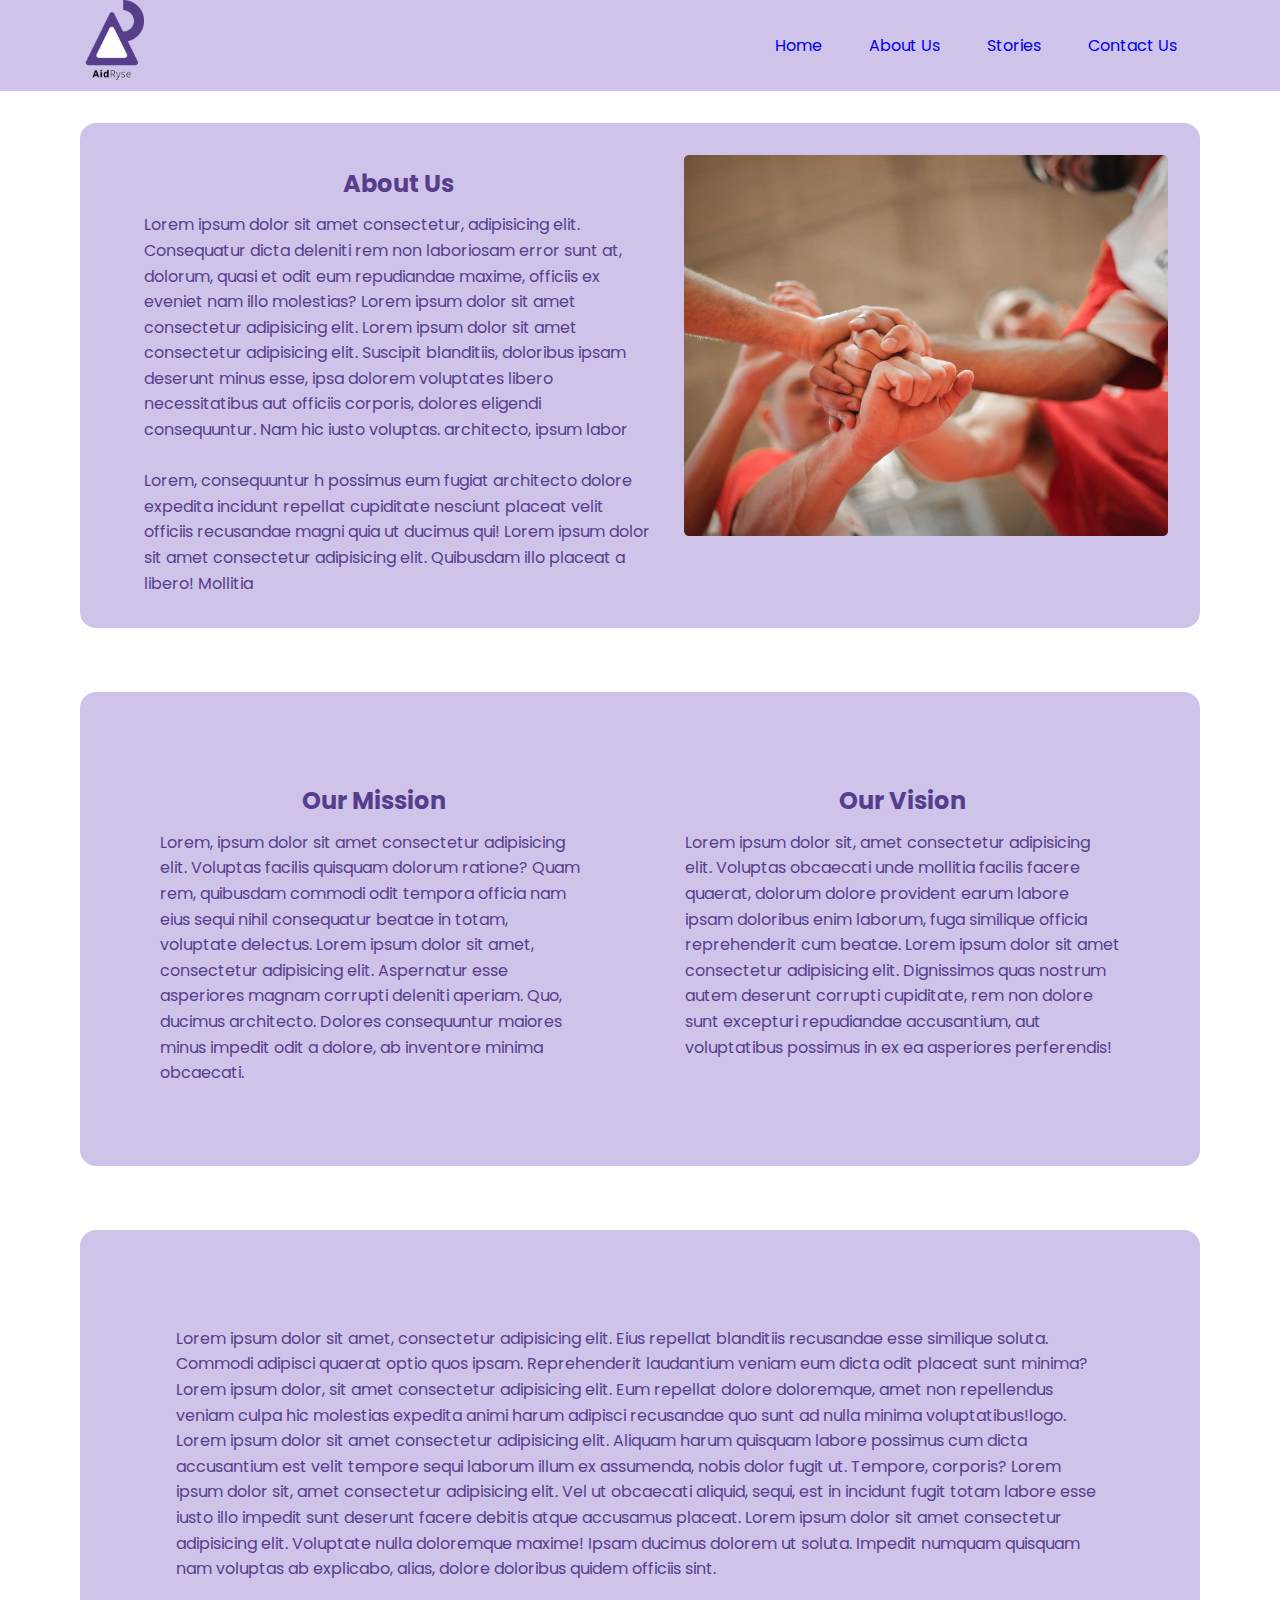
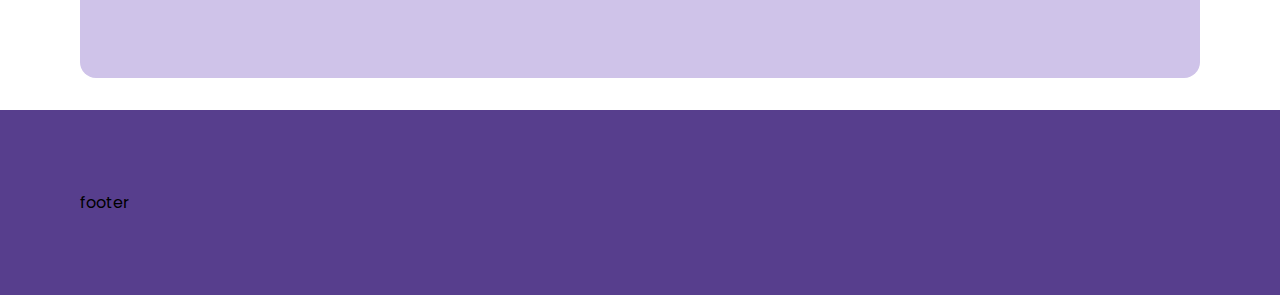
<file: index.html>
<!DOCTYPE html>
<html lang="en">
  <head>
    <meta charset="UTF-8" />
    <meta http-equiv="X-UA-Compatible" content="IE=edge" />
    <meta name="viewport" content="width=device-width, initial-scale=1.0" />
    <title>Aidryse</title>
    <link rel="stylesheet" href="styles.css" />
  </head>
  <body>
    <div class="container">
      <header>
        <div class="logo">
          <img src="./img/aid logo 2.png" alt="" />
        </div>
        <nav>
          <ul>
            <li><a href="#">Home</a></li>
            <li><a href="#">About Us</a></li>
            <li><a href="#"> Stories</a></li>
            <li><a href="#"> Contact Us</a></li>
          </ul>
        </nav>
      </header>
      <main>
        <section class="flexbox1">
          <div class="flex1">
            <h2>About Us</h2>
            <p>
              Lorem ipsum dolor sit amet consectetur, adipisicing elit.
              Consequatur dicta deleniti rem non laboriosam error sunt at,
              dolorum, quasi et odit eum repudiandae maxime, officiis ex eveniet
              nam illo molestias? Lorem ipsum dolor sit amet consectetur
              adipisicing elit. Lorem ipsum dolor sit amet consectetur
              adipisicing elit. Suscipit blanditiis, doloribus ipsam deserunt
              minus esse, ipsa dolorem voluptates libero necessitatibus aut
              officiis corporis, dolores eligendi consequuntur. Nam hic iusto
              voluptas. architecto, ipsum labor
            </p>
            <br />
            <p>
              Lorem, consequuntur h possimus eum fugiat architecto dolore
              expedita incidunt repellat cupiditate nesciunt placeat velit
              officiis recusandae magni quia ut ducimus qui! Lorem ipsum dolor
              sit amet consectetur adipisicing elit. Quibusdam illo placeat a
              libero! Mollitia
            </p>
          </div>
          <div class="flex-1">
            <img src="./img/Rectangle 51.png" alt="" />
          </div>
        </section>
        <section class="flexbox2">
          <div class="flex2">
            <h2>Our Mission</h2>
            <p>
              Lorem, ipsum dolor sit amet consectetur adipisicing elit. Voluptas
              facilis quisquam dolorum ratione? Quam rem, quibusdam commodi odit
              tempora officia nam eius sequi nihil consequatur beatae in totam,
              voluptate delectus. Lorem ipsum dolor sit amet, consectetur
              adipisicing elit. Aspernatur esse asperiores magnam corrupti
              deleniti aperiam. Quo, ducimus architecto. Dolores consequuntur
              maiores minus impedit odit a dolore, ab inventore minima
              obcaecati.
            </p>
          </div>
          <div class="flex-2">
            <h2>Our Vision</h2>
            <p>
              Lorem ipsum dolor sit, amet consectetur adipisicing elit. Voluptas
              obcaecati unde mollitia facilis facere quaerat, dolorum dolore
              provident earum labore ipsam doloribus enim laborum, fuga
              similique officia reprehenderit cum beatae. Lorem ipsum dolor sit
              amet consectetur adipisicing elit. Dignissimos quas nostrum autem
              deserunt corrupti cupiditate, rem non dolore sunt excepturi
              repudiandae accusantium, aut voluptatibus possimus in ex ea
              asperiores perferendis!
            </p>
          </div>
        </section>
        <section class="flexbox3">
          <p>
            Lorem ipsum dolor sit amet, consectetur adipisicing elit. Eius
            repellat blanditiis recusandae esse similique soluta. Commodi
            adipisci quaerat optio quos ipsam. Reprehenderit laudantium veniam
            eum dicta odit placeat sunt minima?Lorem ipsum dolor, sit amet
            consectetur adipisicing elit. Eum repellat dolore doloremque, amet
            non repellendus veniam culpa hic molestias expedita animi harum
            adipisci recusandae quo sunt ad nulla minima voluptatibus!logo.
            Lorem ipsum dolor sit amet consectetur adipisicing elit. Aliquam
            harum quisquam labore possimus cum dicta accusantium est velit
            tempore sequi laborum illum ex assumenda, nobis dolor fugit ut.
            Tempore, corporis? Lorem ipsum dolor sit, amet consectetur
            adipisicing elit. Vel ut obcaecati aliquid, sequi, est in incidunt
            fugit totam labore esse iusto illo impedit sunt deserunt facere
            debitis atque accusamus placeat. Lorem ipsum dolor sit amet
            consectetur adipisicing elit. Voluptate nulla doloremque maxime!
            Ipsam ducimus dolorem ut soluta. Impedit numquam quisquam nam
            voluptas ab explicabo, alias, dolore doloribus quidem officiis sint.
          </p>
        </section>
      </main>
      <footer>footer</footer>
    </div>
  </body>
</html>
</file>
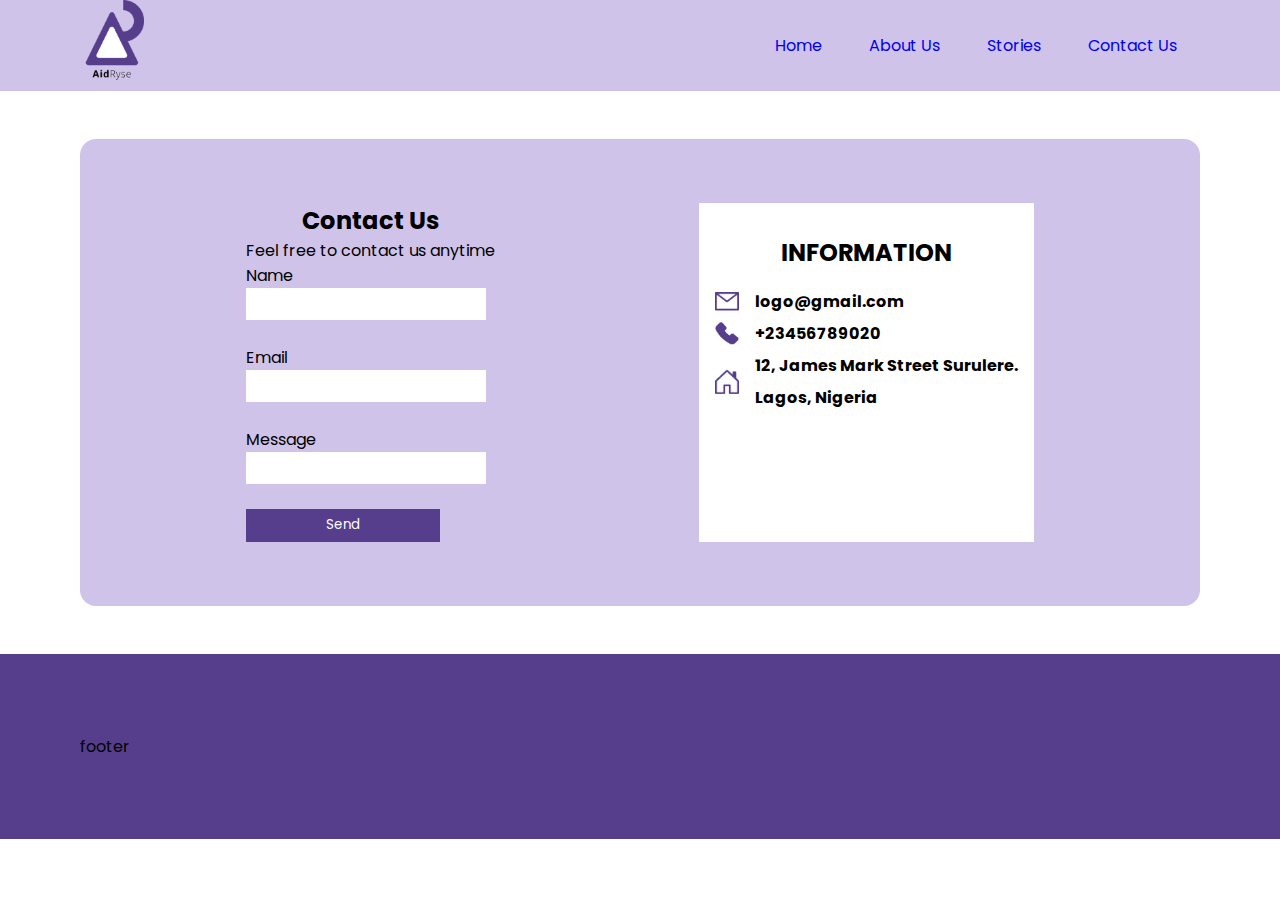
<file: main.html>
<!DOCTYPE html>
<html lang="en">
  <head>
    <meta charset="UTF-8" />
    <meta http-equiv="X-UA-Compatible" content="IE=edge" />
    <meta name="viewport" content="width=device-width, initial-scale=1.0" />
    <title>Contact</title>
    <link rel="stylesheet" href="main.css" />
  </head>
  <body>
    <div class="container">
      <header>
        <div class="logo">
          <img src="./img/aid logo 2.png" alt="" />
        </div>
        <nav>
          <ul>
            <li><a href="#">Home</a></li>
            <li><a href="#">About Us</a></li>
            <li><a href="#"> Stories</a></li>
            <li><a href="#"> Contact Us</a></li>
          </ul>
        </nav>
      </header>
      <main>
        <div class="flexbox1">
          <h2>Contact Us</h2>
          <p>Feel free to contact us anytime</p>
          <form action="#">
            <label for="text">Name</label> <br />
            <input type="text" /> <br />
            <br />
            <label for="email">Email</label> <br />
            <input type="email" /> <br />
            <br />
            <label for="message">Message</label> <br />
            <input type="bio" /><br />
            <br />
            <button type="submit">Send</button>
          </form>
        </div>
        <div class="flexbox2">
          <h2>INFORMATION</h2>
          <div class="mail" id="flex">
            <img src="./img/Vector (4).png" alt="" />
            <h4>logo@gmail.com</h4>
          </div>
          <div class="tel" id="flex">
            <img src="./img/Vector (5).png" alt="" />
            <h4>+23456789020</h4>
          </div>
          <div class="contact" id="flex">
            <img src="./img/Vector (6).png" alt="" />
            <h4>
              12, James Mark Street Surulere. <br />
              Lagos, Nigeria
            </h4>
          </div>
        </div>
      </main>
      <footer>
        <div>footer</div>
      </footer>
    </div>
  </body>
</html>
</file>
<file: styles.css>
@import url("https://fonts.googleapis.com/css2?family=Poppins:wght@300;400;500;600;700&display=swap");
* {
  padding: 0;
  margin: 0;
  box-sizing: border-box;
  font-family: "Poppins", sans-serif;
}

li {
  list-style: none;
}

a {
  text-decoration: none;
}

header {
  display: flex;
  align-items: center;
  justify-content: space-between;
  background-color: #cfc3e9;
  color: white;
  padding: 0 5rem;
}

nav {
  width: 40%;
}

nav ul {
  display: flex;
  justify-content: space-around;
}

.logo img {
  width: 4rem;
}
/* =========================================================================HEADER===============================================================================================================================================================================================================*/
.flexbox1 {
  display: flex;
  justify-content: space-between;
  padding: 2rem;
  background-color: #cfc3e9;
  margin: 2rem 5rem;
  color: #573e8d;
  line-height: 1.6rem;
  border-radius: 1rem;
}

h2 {
  text-align: center;
  padding: 1rem;
}
.flex1 {
  padding: 0 2rem;
}
/* =============================================================FLEXBOX1======================================================================== */
.flexbox2 {
  display: flex;
  justify-content: space-between;
  padding: 2rem;
  background-color: #cfc3e9;
  margin: 2rem 5rem;
  color: #573e8d;
  line-height: 1.6rem;
  border-radius: 1rem;
  padding: 2rem;
  margin-top: 4rem;
}
.flex2 {
  padding: 3rem;
}
.flex-2 {
  padding: 3rem;
}

/* ==========================================================FLEXBOX2=========================================================================== */
.flexbox3 {
  display: flex;
  justify-content: space-between;
  padding: 2rem;
  background-color: #cfc3e9;
  margin: 2rem 5rem;
  color: #573e8d;
  line-height: 1.6rem;
  border-radius: 1rem;
  padding-top: 2rem;
  margin-top: 4rem;
  padding: 6rem;
}
/* =======================================================FOOTER============================================================================================== */
footer {
  background-color: #573e8d;
  padding: 5rem;
}
/* ===========================================================MEDIA QUERIES======================================================================= */
@media screen and (max-width: 768px) {
  header {
    padding: 0 2rem;
  }

  nav {
    width: 40%;
  }

  nav ul {
    display: none;
    justify-content: space-around;
  }

  .logo img {
    width: 3.5rem;
  }
  /* ========================================================================================================================================================== */
  .flexbox1 {
    flex-direction: column-reverse;
    justify-content: center;
    padding: 1rem;
    margin: 2rem 2rem;
    line-height: 1.6rem;
    text-align: center;
  }
  .flex1 {
    padding: 0.5rem;
  }
  .flex-1 img {
    width: auto;
    max-width: 100%;
    object-fit: contain;
  }
  /* =============================================================FLEXBOX1======================================================================== */
  .flexbox2 {
    flex-direction: column;
    justify-content: center;
    padding: 0rem;
    margin: 2rem 2rem;
    padding: 1rem;
    margin-top: 4rem;
    text-align: center;
  }
  .flex2 {
    padding: 0.4rem;
  }
  .flex-2 {
    padding: 0.4rem;
  }

  /* ==========================================================FLEXBOX2=========================================================================== */
  .flexbox3 {
    justify-content: center;
    padding: 1rem;
    margin: 2rem;
    padding-top: 2rem;
    margin-top: 4rem;
  }
}
/* =============================================================TABLET SCREEN======================================================================== */
@media screen and (min-width: 768px) and (max-width: 1080px) {
  header {
    padding: 0 3rem;
  }

  nav {
    width: 40%;
  }

  nav ul {
    display: none;
    justify-content: space-around;
  }

  .logo img {
    width: 4rem;
  }

  /* ====================================================Header=================================================================================================== */
  .flexbox1 {
    flex-direction: column-reverse;
    justify-content: center;
    padding: 1rem;
    margin: 2rem 2rem;
    line-height: 1.6rem;
    text-align: center;
  }
  .flex1 {
    padding: 0.5rem;
  }
  .flex-1 img {
    width: auto;
    max-width: 100%;
    object-fit: contain;
  }
  /* =============================================================FLEXBOX1======================================================================== */
  .flexbox2 {
    flex-direction: column;
    justify-content: center;
    padding: 0rem;
    margin: 2rem 2rem;
    padding: 1rem;
    margin-top: 4rem;
    text-align: center;
  }
  .flex2 {
    padding: 0.4rem;
  }
  .flex-2 {
    padding: 0.4rem;
  }

  /* ==========================================================FLEXBOX3=========================================================================== */
  .flexbox3 {
    justify-content: center;
    padding: 1rem;
    margin: 2rem;
    padding-top: 2rem;
    margin-top: 4rem;
  }
}
</file>
<file: main.css>
@import url("https://fonts.googleapis.com/css2?family=Poppins:wght@300;400;500;600;700&display=swap");
* {
  padding: 0;
  margin: 0;
  box-sizing: border-box;
  font-family: "Poppins", sans-serif;
}

li {
  list-style: none;
}

a {
  text-decoration: none;
}

header {
  display: flex;
  align-items: center;
  justify-content: space-between;
  background-color: #cfc3e9;
  color: white;
  padding: 0 5rem;
}

nav {
  width: 40%;
}

nav ul {
  display: flex;
  justify-content: space-around;
}

.logo img {
  width: 4rem;
}
/* =================================================================HEADER=========================================================================================== */
main {
  display: flex;
  justify-content: space-around;
  padding: 4rem;
  background-color: #cfc3e9;
  margin: 3rem 5rem;
  border-radius: 1rem;
}

.flexbox1 h2 {
  text-align: center;
}
.flexbox1 p {
  text-align: center;
}
main img {
  width: 1.5rem;
}
input {
  border: none;
  width: 15rem;
  height: 2rem;
}

.flexbox2 {
  background-color: white;
  padding: 1rem;
}

#flex {
  display: flex;
  align-items: center;
  line-height: 2rem;
}

.flexbox2 h2 {
  padding: 1rem;
  text-align: center;
}
#flex h4 {
  padding-left: 1rem;
}

footer {
  background-color: #573e8d;
  padding: 5rem;
}

button {
  padding: 0.4rem 5rem;
  border: none;
  color: white;
  background-color: #573e8d;
  margin: 0 auto;
}
/* =================================================================MEDIA QUERY============================================================== */
@media screen and (max-width: 520px) {
  header {
    padding: 0 3rem;
  }

  nav {
    width: 40%;
  }

  nav ul {
    display: none;
    justify-content: space-around;
  }

  .logo img {
    width: 3.5rem;
  }
  /* ==================================================================media-body============================================================= */
  main {
    flex-direction: column;
    justify-content: center;
    padding: 2rem;
    margin: 3rem 3rem;
  }
  main img {
    width: 1.2rem;
  }
  input {
    width: 100%;
  }

  .flexbox2 {
    padding: 1rem;
    margin-top: 2rem;
  }
  .flexbox2 h2 {
    padding: 1rem;
    text-align: center;
  }
  button {
    padding: 2% 35%;
    display: flex;
    justify-content: center;
    border: none;
    color: white;
    background-color: #573e8d;
    margin: 0 auto;
  }
}
/* ===========================================================tablet screen================================================================== */
@media screen and (max-width: 1000px) {
  header {
    padding: 0 3rem;
  }

  nav {
    width: 40%;
  }

  nav ul {
    display: none;
    justify-content: space-around;
  }

  .logo img {
    width: 4rem;
  }
  /* =======================================================================header============================================================================== */
  main {
    flex-direction: column;
    justify-content: center;
    padding: 2rem;
    margin: 3rem 3rem;
  }
  main img {
    width: 1.2rem;
  }
  input {
    width: 100%;
  }

  .flexbox2 {
    padding: 1rem;
    margin-top: 2rem;
  }
  .flexbox2 h2 {
    padding: 1rem;
    text-align: center;
  }
  button {
    padding: 2% 35%;
    display: flex;
    justify-content: center;
    border: none;
    color: white;
    background-color: #573e8d;
    margin: 0 auto;
  }
}
</file>
